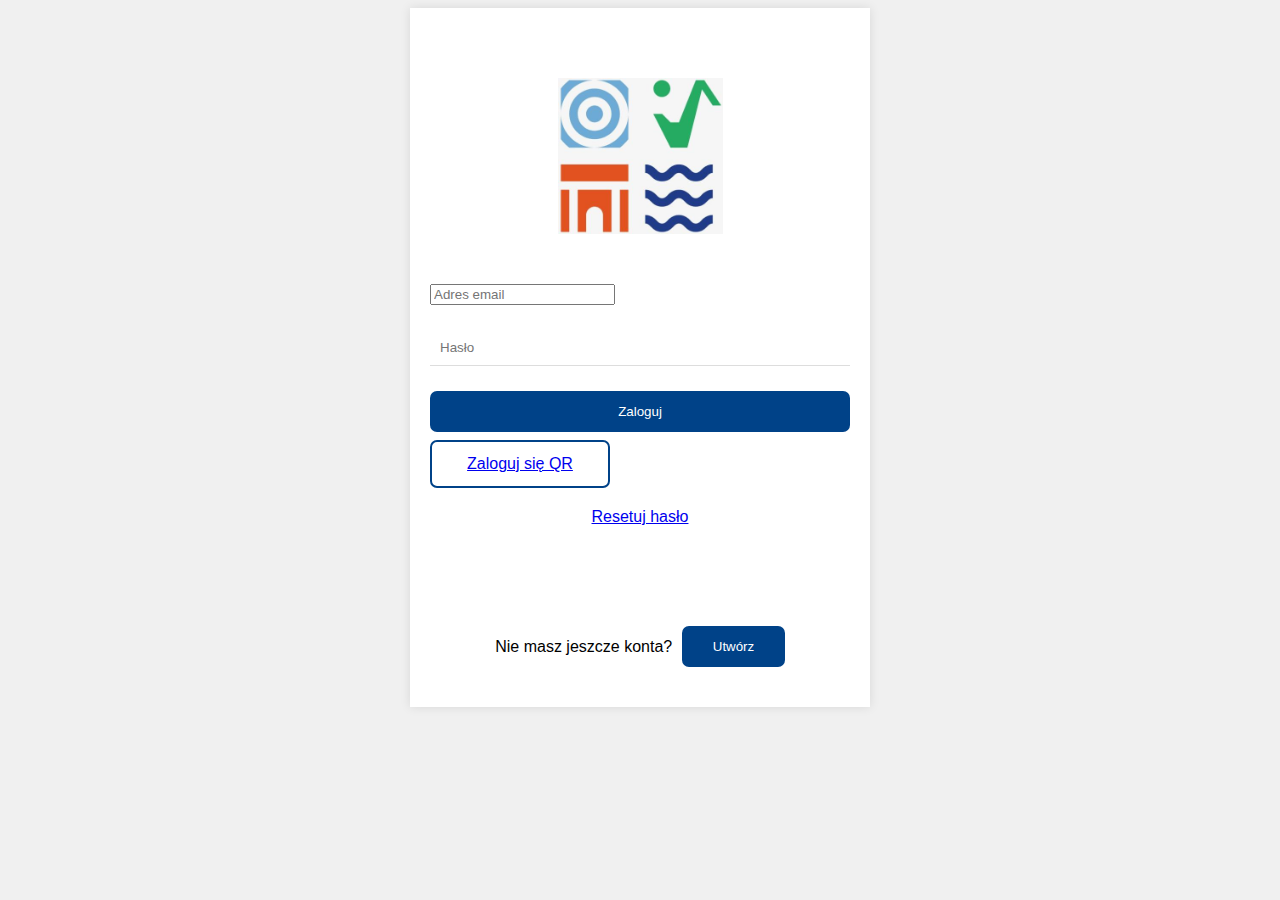
<file: login.html>
<!DOCTYPE html>
<html lang="en">
<head>
    <meta charset="UTF-8">
    <meta name="viewport" content="width=device-width, initial-scale=1.0">
    <title>Document</title>
    <link rel="stylesheet" href="style.3.css"> 
</head>
<body>
    <div class="login-container">
        <img src="img/msg1943933271-31139.jpg" id="logo" alt="Logo">
        <form action="obsługa_formularza.php" method="post">
            <div class="input-group">
                <input type="email" id="email" name="email" placeholder="Adres email" required>
                <span class="error-message" id="email-error" style="display: none;">Wypełnij to pole</span>
            </div>
            <div class="input-group">
                <input type="password" id="password" name="password" placeholder="Hasło" required>
                <span class="error-message" id="password-error" style="display: none;">Wypełnij to pole</span>
            </div>
            <div>
                <button type="submit" class="login-btn">Zaloguj</button>
            </div>
        </form>
        <div id="qr">
            <a href="#">Zaloguj się QR</a>
        </div>
        <div id="reset-password">
            <a href="#">Resetuj hasło</a>
        </div>
        <div id="create-account">
            Nie masz jeszcze konta? 
            <button onclick="window.location.href='new-account.html'" id="create">Utwórz</button>
        </div>
    </div>
</body>
</html>
</file>
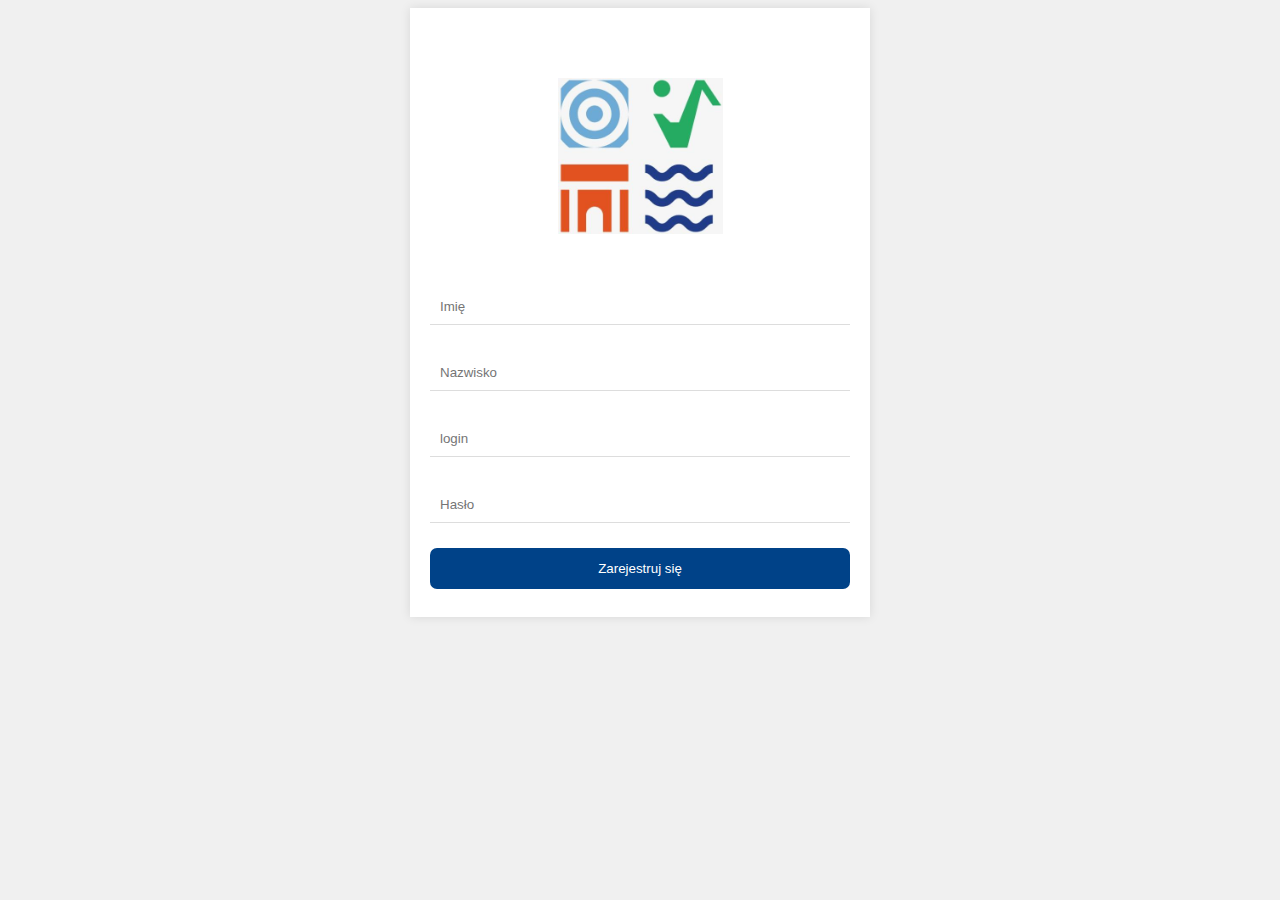
<file: new-account.html>
<!DOCTYPE html>
<html lang="en">
<head>
    <meta charset="UTF-8">
    <meta name="viewport" content="width=device-width, initial-scale=1.0">
    <title>Document</title>
    <link rel="stylesheet" href="style.4.css"> 
</head>
<body>
    <div class="login-container">
        <img src="img/msg1943933271-31139.jpg" id="logo" alt="Logo">
        <form action="obsługa_formularza.php" method="post">
            <div class="input-group">
                <input type="text" id="firstname" name="firstname" placeholder="Imię" required>
            </div>
            <div class="input-group">
                <input type="text" id="lastname" name="lastname" placeholder="Nazwisko" required>
            </div>
            <div class="input-group">
                <input type="text" id="login" name="login" placeholder="login" required>
            </div>
            <div class="input-group">
                <input type="password" id="password" name="password" placeholder="Hasło" required>
            </div>
            <input class="login-btn" type="submit" value="Zarejestruj się"/>
        </form>
    </div>
</body>
</html>
</file>
<file: style.3.css>
body {
  font-family: Arial, sans-serif;
  background: #f0f0f0;
}
.login-container {
  width: 100%;
  max-width: 420px;
  margin: auto;
  padding: 20px;
  background: white;
  box-shadow: 0 0 10px rgba(0, 0, 0, 0.1);
}
#logo{
  width: 165px;
  margin: 0 auto; /* Wyśrodkowanie elementu wzdłuż osi poziomej */
  padding: 50px; /* Odstęp wokół elementu */
  display: block; /* Ustawienie elementu jako blokowy */
}
.input-group {
  margin-bottom: 20px;
}
input[type="text"],
input[type="password"] {
  width: 100%;
  padding: 10px;
  margin: 5px 0;
  border: none;
  border-bottom: 1px solid #ddd;
  box-sizing: border-box;
  outline: none;
}
/* Dodajemy linie pod polami input */
input[type="text"]::after,
input[type="password"]::after {
  content: "";
  display: block;
  border-bottom: 1px solid black;
  margin-top: 2px;
}
.login-btn {
  width: 100%;
  padding: 13px;
  background: #004288;
  color: white;
  border: none;
  cursor: pointer;
  border-radius: 7px;
  margin-bottom: 8px;
}
.login-btn:hover {
  background: #0056b3;
}
  #qr{
    border: 2px solid #004288;
    padding: 13px;
    width: 150px;
    margin-left: 0;
    text-align: center;
    border-radius: 7px;
  
  }
  #reset-password{
    display: flex;
    justify-content: center; /* Wycentrowanie poziome */
    padding: 20px;
    margin-bottom: 60px;
}
#create-account{
  display: flex;
  align-items: center; /* Wycentrowanie pionowe */
  justify-content: center; /* Wycentrowanie poziome */
  padding: 20px;
}
#create{
  width: 27%;
  padding: 13px;
  background: #004288;
  color: white;
  border: none;
  cursor: pointer;
  border-radius: 7px;
  margin-left: 10px;
}
#create:hover {
  background: #0056b3;
}
</file>
<file: style.4.css>
body {
    font-family: Arial, sans-serif;
    background: #f0f0f0;
}
.login-container {
    width: 100%;
    max-width: 420px;
    margin: auto;
    padding: 20px;
    background: white;
    box-shadow: 0 0 10px rgba(0, 0, 0, 0.1);
}
#logo{
    width: 165px;
    margin: 0 auto; /* Wyśrodkowanie elementu wzdłuż osi poziomej */
    padding: 50px; /* Odstęp wokół elementu */
    display: block; /* Ustawienie elementu jako blokowy */
  }
.input-group {
    margin-bottom: 20px;
}
input[type="text"],
input[type="password"] {
    width: 100%;
    padding: 10px;
    margin: 5px 0;
    border: none;
    border-bottom: 1px solid #ddd;
    box-sizing: border-box;
    outline: none;
}
/* Dodajemy linie pod polami input */
input[type="text"]::after,
input[type="password"]::after {
    content: "";
    display: block;
    border-bottom: 1px solid black;
    margin-top: 2px;
}
.login-btn {
    width: 100%;
    padding: 13px;
    background: #004288;
    color: white;
    border: none;
    cursor: pointer;
    border-radius: 7px;
    margin-bottom: 8px;
}
.login-btn:hover {
    background: #0056b3;
}
</file>
